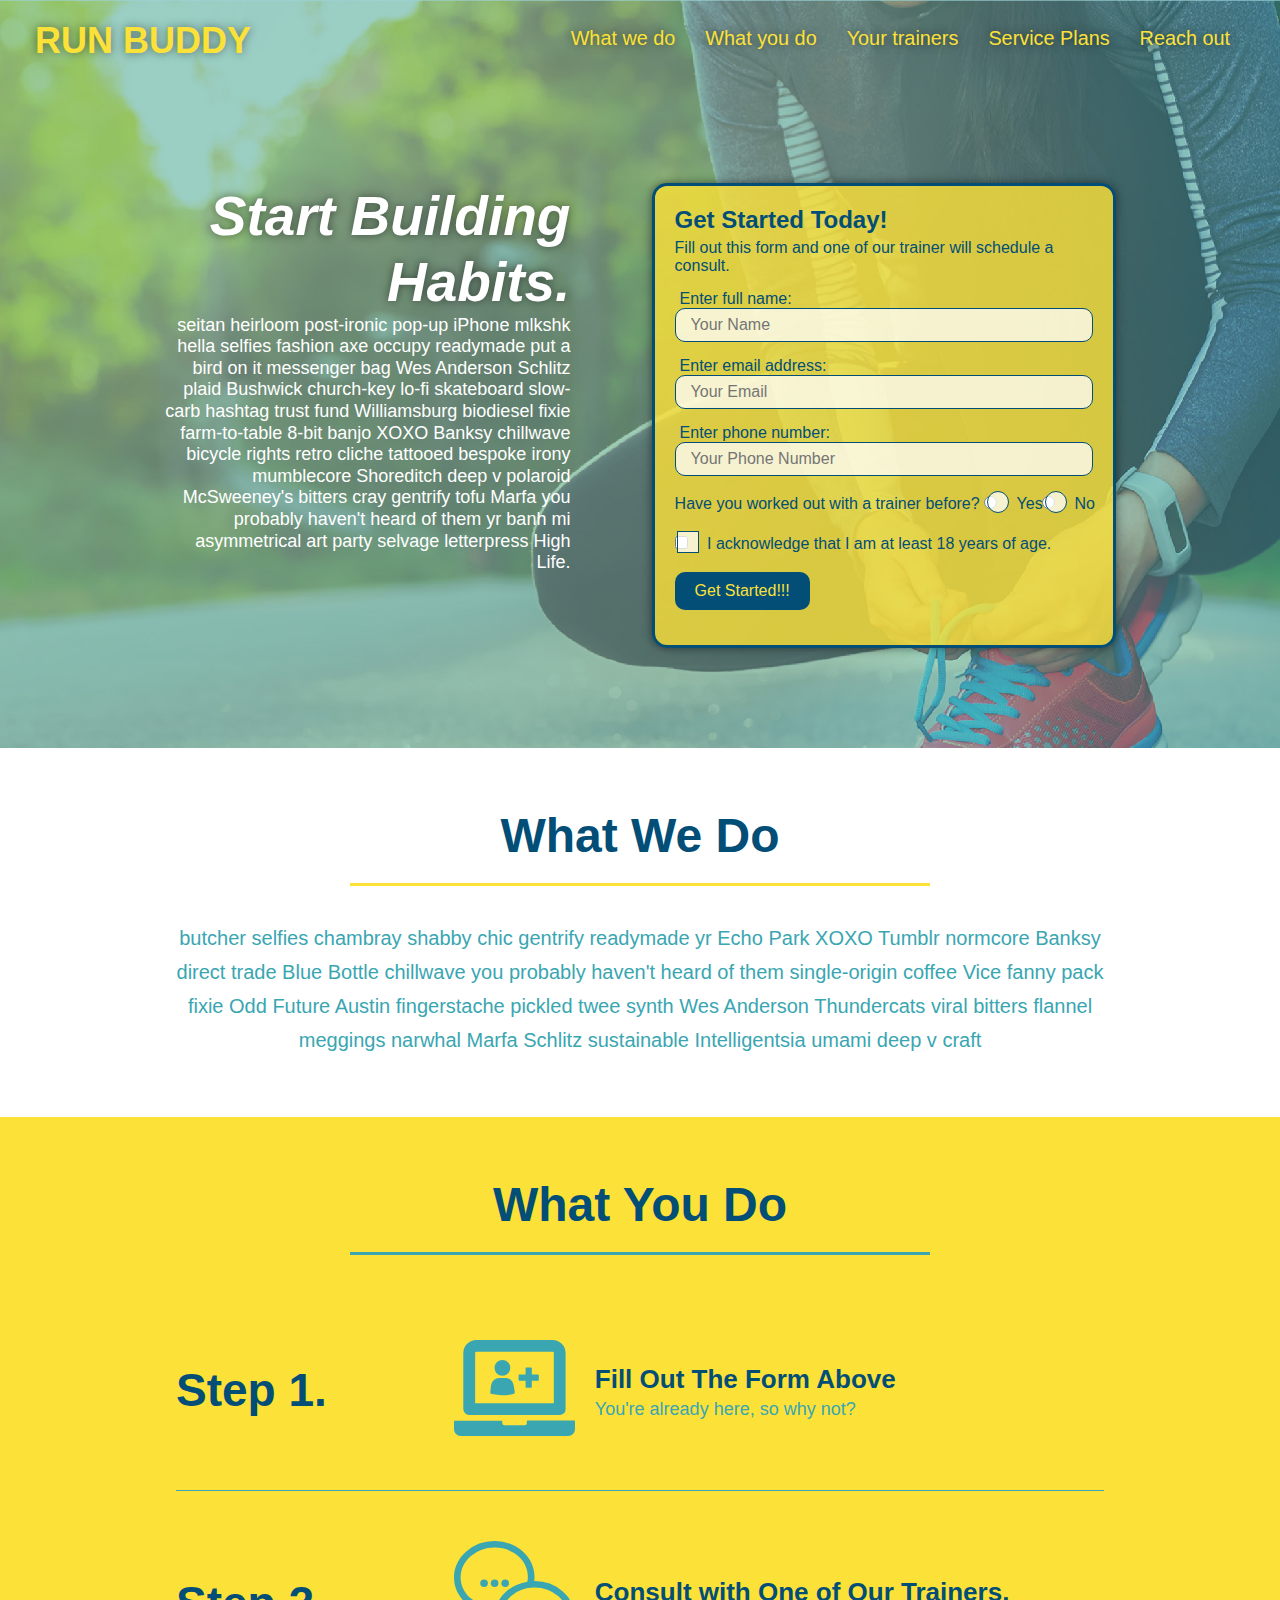
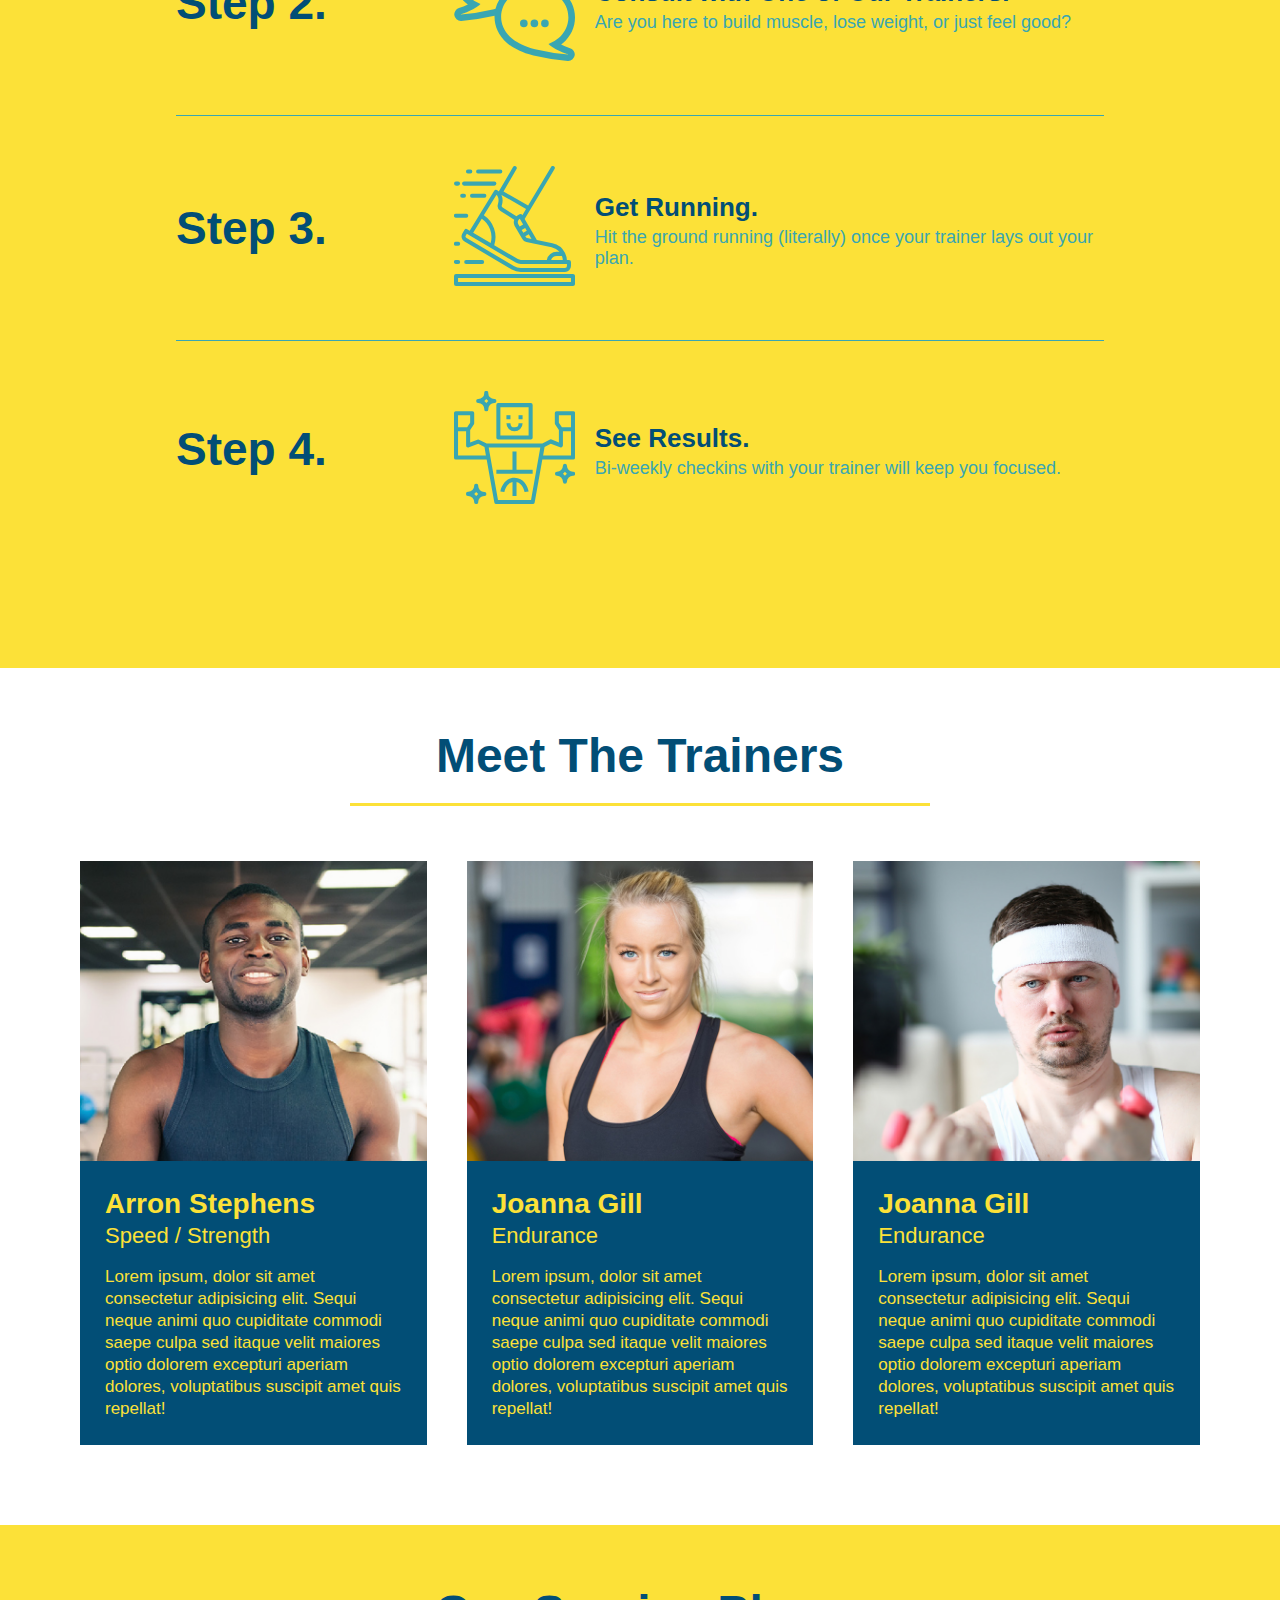
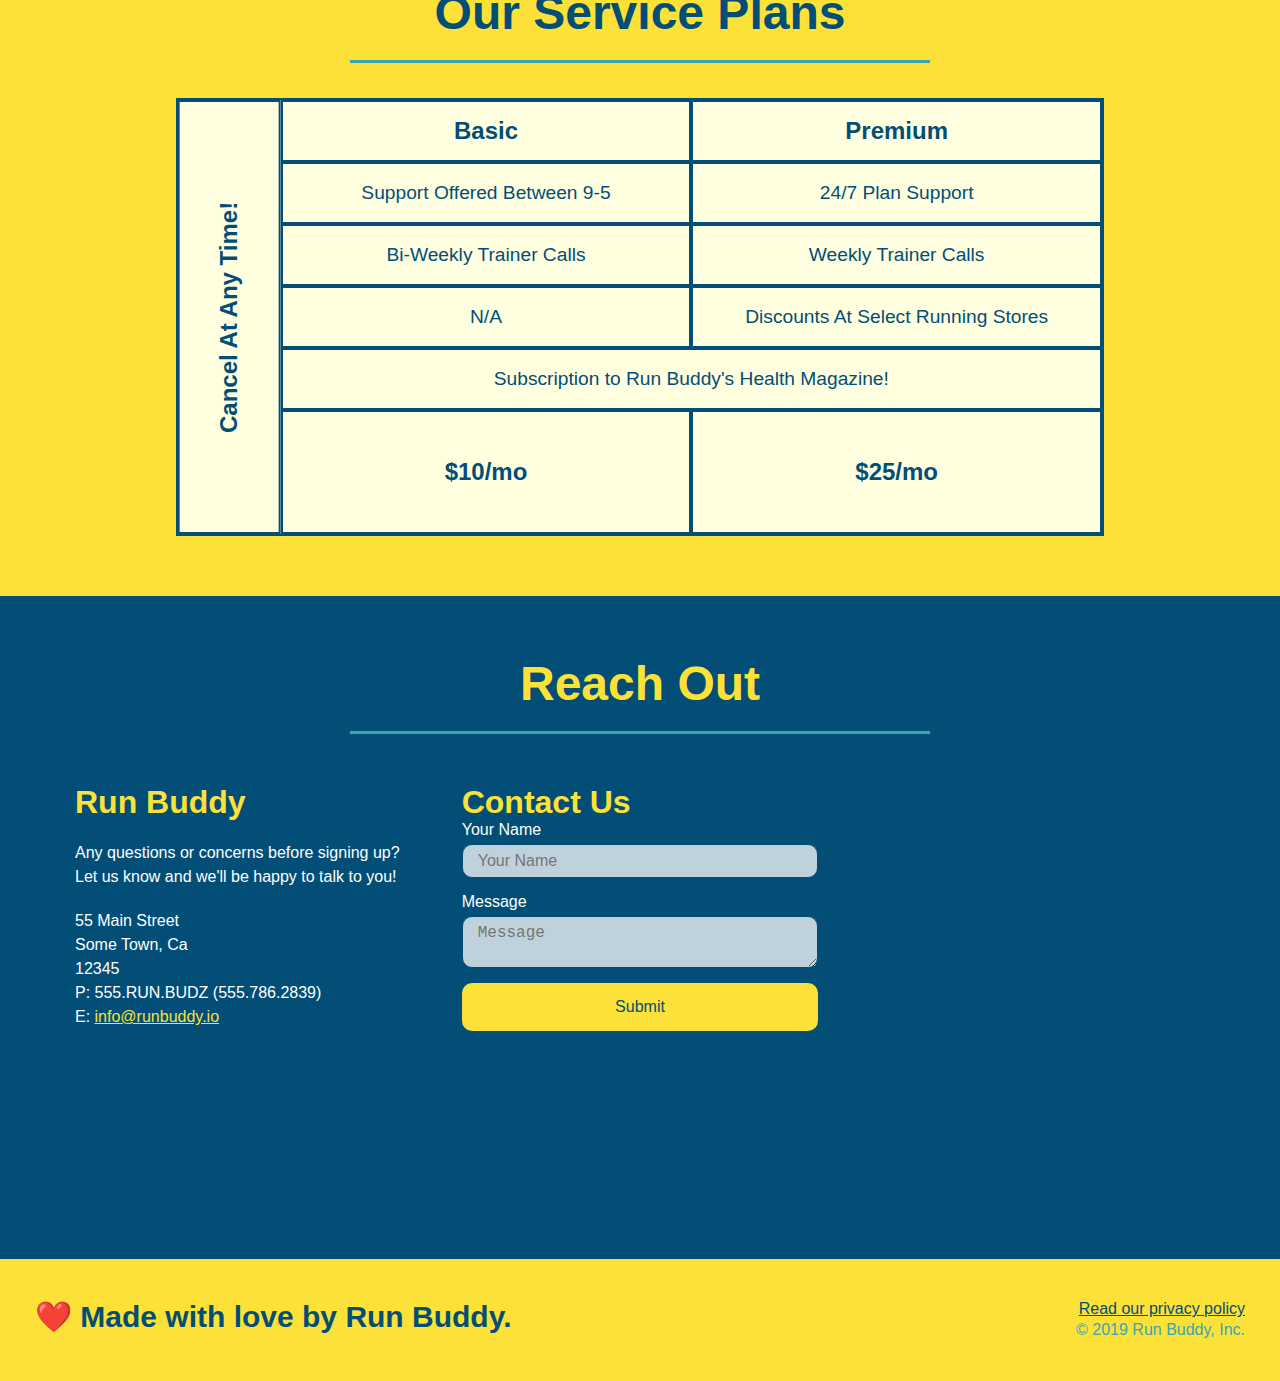
<file: index.html>
<!DOCTYPE html>
<html lang="en">
    <head>
        <meta charset="UTF-8"/>
        <meta name="viewport" content="width=device-width, initial-scale=1.0" />
        <link rel="stylesheet" href="./assets/css/style.css" />
        <title>Run Buddy</title>
    </head>
    <body>
        <!-- navigation -->
        <header>
            <h1>
            <a href="/">RUN BUDDY</a>    
            </h1>
            <nav>
                <!--Unordered list elements-->
                <ul>
                    <!--List item elements-->
                    <li>
                        <a href="#what-we-do">What we do</a>   
                    </li>
                    <li>
                        <a href="#what-you-do">What you do</a>   
                    </li>
                    <li>
                        <a href="#your-trainers">Your trainers</a>   
                    </li>
                    <li>
                        <a href="#service-plans">Service Plans</a>
                    </li>
                    <li>
                        <a href="#Reach-out">Reach out</a>   
                    </li>                    
                </ul>
            </nav>
        </header>
        
        <!-- hero/jumbotron -->
        <section class="hero">
            <div class="hero-cta">
                <h2>Start Building Habits.</h2>
                <p>
                  seitan heirloom post-ironic pop-up iPhone mlkshk hella selfies fashion axe occupy readymade put a bird on it messenger bag Wes Anderson Schlitz plaid Bushwick church-key lo-fi skateboard slow-carb hashtag trust fund Williamsburg biodiesel fixie farm-to-table 8-bit banjo XOXO Banksy chillwave bicycle rights retro cliche tattooed bespoke irony mumblecore Shoreditch deep v polaroid McSweeney's bitters cray gentrify tofu Marfa you probably haven't heard of them yr banh mi asymmetrical art party selvage letterpress High Life.
                </p>
            </div>
            <div class="hero-form">
               <h3>Get Started Today!</h3> 
               <p>Fill out this form and one of our trainer will schedule a consult.</p>
               <!--Add form contents-->
               <form>
                   <p>
                    <label for="name">Enter full name:</label>
                    <input type="text" placeholder="Your Name" name ="name" id="name" class="form-input"/>
                    <label for= "email">Enter email address:</label>
                    <input type="email" placeholder="Your Email" name ="email" id="email" class="form-input"/>
                    <label for="phoneno">Enter phone number:</label>
                    <input type="tel" placeholder="Your Phone Number" name="phone" id="phoneno" class="form-input"/>
                    </p>
                        <p>
                        Have you worked out with a trainer before?
                        <span class="radio-wrapper">
                          <input type="radio" name="trainer-confirm" id="trainer-yes" />
                          <label for="trainer-yes">Yes</label>
                        </span>
                        <span class="radio-wrapper">
                          <input type="radio" name="trainer-confirm" id="trainer-no" />
                          <label for="trainer-no">No</label>
                        </span>
                      </p>
                      <p>
                        <span class="checkbox-wrapper">
                          <input type="checkbox" name="age-confirm" id="checkbox" />
                          <label for="checkbox">I acknowledge that I am at least 18 years of age.</label>
                        </span>
                      </p>
                    <p>
                        <button type="submit">Get Started!!!</button>
                    </p>
               </form>
            </div>
        </section>

        
        <!-- "what we do" section -->
        <section id="what-we-do" class="intro">
            <div class ="flex-row">
            <h2 class= "section-title primary-border">What We Do</h2>
            </div>
            <div class ="flex-row">
              <p>
                butcher selfies chambray shabby chic gentrify readymade yr Echo Park XOXO Tumblr normcore Banksy direct trade Blue Bottle chillwave you probably haven't heard of them single-origin coffee Vice fanny pack fixie Odd Future Austin fingerstache pickled twee synth Wes Anderson Thundercats viral bitters flannel meggings narwhal Marfa Schlitz sustainable Intelligentsia umami deep v craft
              </p>
            </div>
        </section>
        
        <!-- "what you do" section -->
        <section id="what-you-do" class="steps">
            <div class="flex-row">
            <h2 class= "section-title secondary-border">What You Do</h2>
            </div>
            <div class="step">
                <h3>Step 1.</h3>
                <div class="step-info">
                  <div class="step-img">
                    <img src="./assets/images/step-1.svg" alt="" />
                  </div>
                  <div class="step-text">
                    <h4>Fill Out The Form Above</h4>
                    <p>You're already here, so why not?</p>
                  </div>
                </div>
              </div>

              <div class="step">
                <h3>Step 2.</h3>
                <div class="step-info">
                  <div class="step-img">
                    <img src="./assets/images/step-2.svg" alt="" />
                  </div>
                  <div class="step-text">
                    <h4>Consult with One of Our Trainers.</h4>
                    <p>Are you here to build muscle, lose weight, or just feel good?</p>
                  </div>
                </div>
              </div>
            
              <div class="step">
                <h3>Step 3.</h3>
                <div class="step-info">
                  <div class="step-img">
                    <img src="./assets/images/step-3.svg" alt="" />
                  </div>
                  <div class="step-text">
                    <h4>Get Running.</h4>
                    <p>Hit the ground running (literally) once your trainer lays out your plan.</p>
                  </div>
                </div>
              </div>
          
              <div class="step">
                <h3>Step 4.</h3>
                <div class="step-info">
                  <div class="step-img">
                    <img src="./assets/images/step-4.svg" alt="" />
                  </div>
                  <div class="step-text">
                    <h4>See Results.</h4>
                    <p>Bi-weekly checkins with your trainer will keep you focused.</p>
                  </div>
                </div>
              </div>
        </section>
        
        <!-- "meet the trainers" section -->
        <section id ="your-trainers">
            <div class="flex-row">
                 <h2 class="section-title primary-border">Meet The Trainers</h2>
            </div>
            <div  class="trainers">
                <article class="trainer">
                    <div class="trainer-img trainer-1">
                        <div>
                          <h3>Arron Stephens</h3>
                          <h4>Speed / Strength</h4>
                        </div>
                      </div>
                      <div class="trainer-bio">
                        <!-- re-add name and role here -->
                          <h3>Arron Stephens</h3>
                          <h4>Speed / Strength</h4>
                        <p>
                          Lorem ipsum, dolor sit amet consectetur adipisicing elit. Sequi neque animi quo cupiditate commodi saepe culpa sed itaque velit maiores optio dolorem excepturi aperiam dolores, voluptatibus suscipit amet quis repellat!
                        </p>
                      </div>
              </article>


              <!-- second trainer bio -->
                <article class="trainer">
                    <div class="trainer-img trainer-2">
                        <div>
                        <h3>Joanna Gill</h3>
                        <h4>Endurance</h4>
                        </div>
                    </div>
                    <div class="trainer-bio">
                      <h3>Joanna Gill</h3>
                      <h4>Endurance</h4>
                    <p>
                    Lorem ipsum, dolor sit amet consectetur adipisicing elit. Sequi neque animi quo cupiditate commodi saepe culpa sed
                    itaque velit maiores optio dolorem excepturi aperiam dolores, voluptatibus suscipit amet quis repellat!
                    </p>                
                    </div>                
                </article>
                       

            <!-- third trainer bio -->
            <article class="trainer">
                <div class="trainer-img trainer-3">
                    <div>
                        <h3>Harry "the Headband" Smith</h3>
                        <h4>Strength</h4>
                    </div>
                </div>
                <div class="trainer-bio">
                  <h3>Joanna Gill</h3>
                  <h4>Endurance</h4>
                <p>
                    Lorem ipsum, dolor sit amet consectetur adipisicing elit. Sequi neque animi quo cupiditate commodi saepe culpa sed
                    itaque velit maiores optio dolorem excepturi aperiam dolores, voluptatibus suscipit amet quis repellat!
                </p>
                </div>
            </article>
        </div>
        </section>

        <!--service plans-->
        <section id="service-plans" class="services">
            <h2 class="section-title secondary-border">
                Our Service Plans
            </h2>
            <div class="service-grid-wrapper">
                <div class="service-grid-container">
                    <!-- Headers -->
                    <div class="service-grid-item grid-head basic">
                        Basic
                    </div>
                    <div class="service-grid-item grid-head premium">
                        Premium
                    </div>
                    <!-- Body -->
                    <div class="service-grid-item basic">
                        Support Offered Between 9-5
                    </div>
                    
                    <div class="service-grid-item premium">
                        24/7 Plan Support
                    </div>
                    
                    <div class="service-grid-item basic">
                        Bi-Weekly Trainer Calls
                    </div>
                    
                    <div class="service-grid-item premium">
                        Weekly Trainer Calls
                    </div>
                    
                    <div class="service-grid-item basic">
                        N/A
                    </div>
                    
                    <div class="service-grid-item premium">
                        Discounts At Select Running Stores
                    </div>
                    
                    <div class="service-grid-item both">
                        Subscription to Run Buddy's Health Magazine!
                    </div>
                    
                    <div class="service-grid-item grid-price basic">
                        $10/mo
                    </div>
                    
                    <div class="service-grid-item grid-price premium">
                        $25/mo
                    </div>
                    
                    <div class="service-grid-item cancel">
                        Cancel At Any Time!
                    </div>
                </div> <!-- div service-grid-container -->
            </div> <!-- div service-grid-wrapper -->

        </section>

        
        <!-- "reach out" section -->
        <section id="Reach-out" class="contact">
            <div class="flex-row">
            <h2 class="section-title secondary-border">Reach Out</h2>
            </div>
            <div class="contact-info">  
                <div>
                    <h3>Run Buddy</h3>
                    <p>
                    Any questions or concerns before signing up?
                    <br />
                    Let us know and we'll be happy to talk to you!
                    </p>
                    <address>
                    55 Main Street <br/>
                    Some Town, Ca <br/>
                    12345<br />
                    P: 555.RUN.BUDZ (555.786.2839)<br/>
                    E: <a href="mailto:info@runbuddy.io">info@runbuddy.io</a>
                    </address>
                </div>

                <div class="contact-form">
                    <h3>Contact Us</h3>
                    <form>
                       <label for="contact-name">Your Name</label>
                       <input type="text" id="contact-name" placeholder="Your Name" />
                  
                       <label for="contact-message">Message</label>
                       <textarea id="contact-message" placeholder="Message"></textarea>
                  
                       <button type="submit">Submit</button>
                    </form>
                </div>
                
                <iframe src="https://www.google.com/maps/embed?pb=!1m18!1m12!1m3!1d2887.142712694596!2d-79.3928697851198!3d43.645199060967144!2m3!1f0!2f0!3f0!3m2!1i1024!2i768!4f13.1!3m3!1m2!1s0x882b34d74c75251b%3A0x846b973a33b06b50!2s250%20Wellington%20St%20W%2C%20Toronto%2C%20ON%20M5V%203P6!5e0!3m2!1sen!2sca!4v1606857576669!5m2!1sen!2sca" frameborder="0" style="border:0;" allowfullscreen="" aria-hidden="false" tabindex="0"></iframe>
                
            </div>
        </section>
        
        <!-- footer -->
        <footer>
            <h2>❤️ Made with love by Run Buddy.</h2>
            <div>
                <a href="./privacy-policy.html">Read our privacy policy</a></br>
                &copy; 2019 Run Buddy, Inc.
            </div>
        </footer>
    </body>
  </html>
</file>
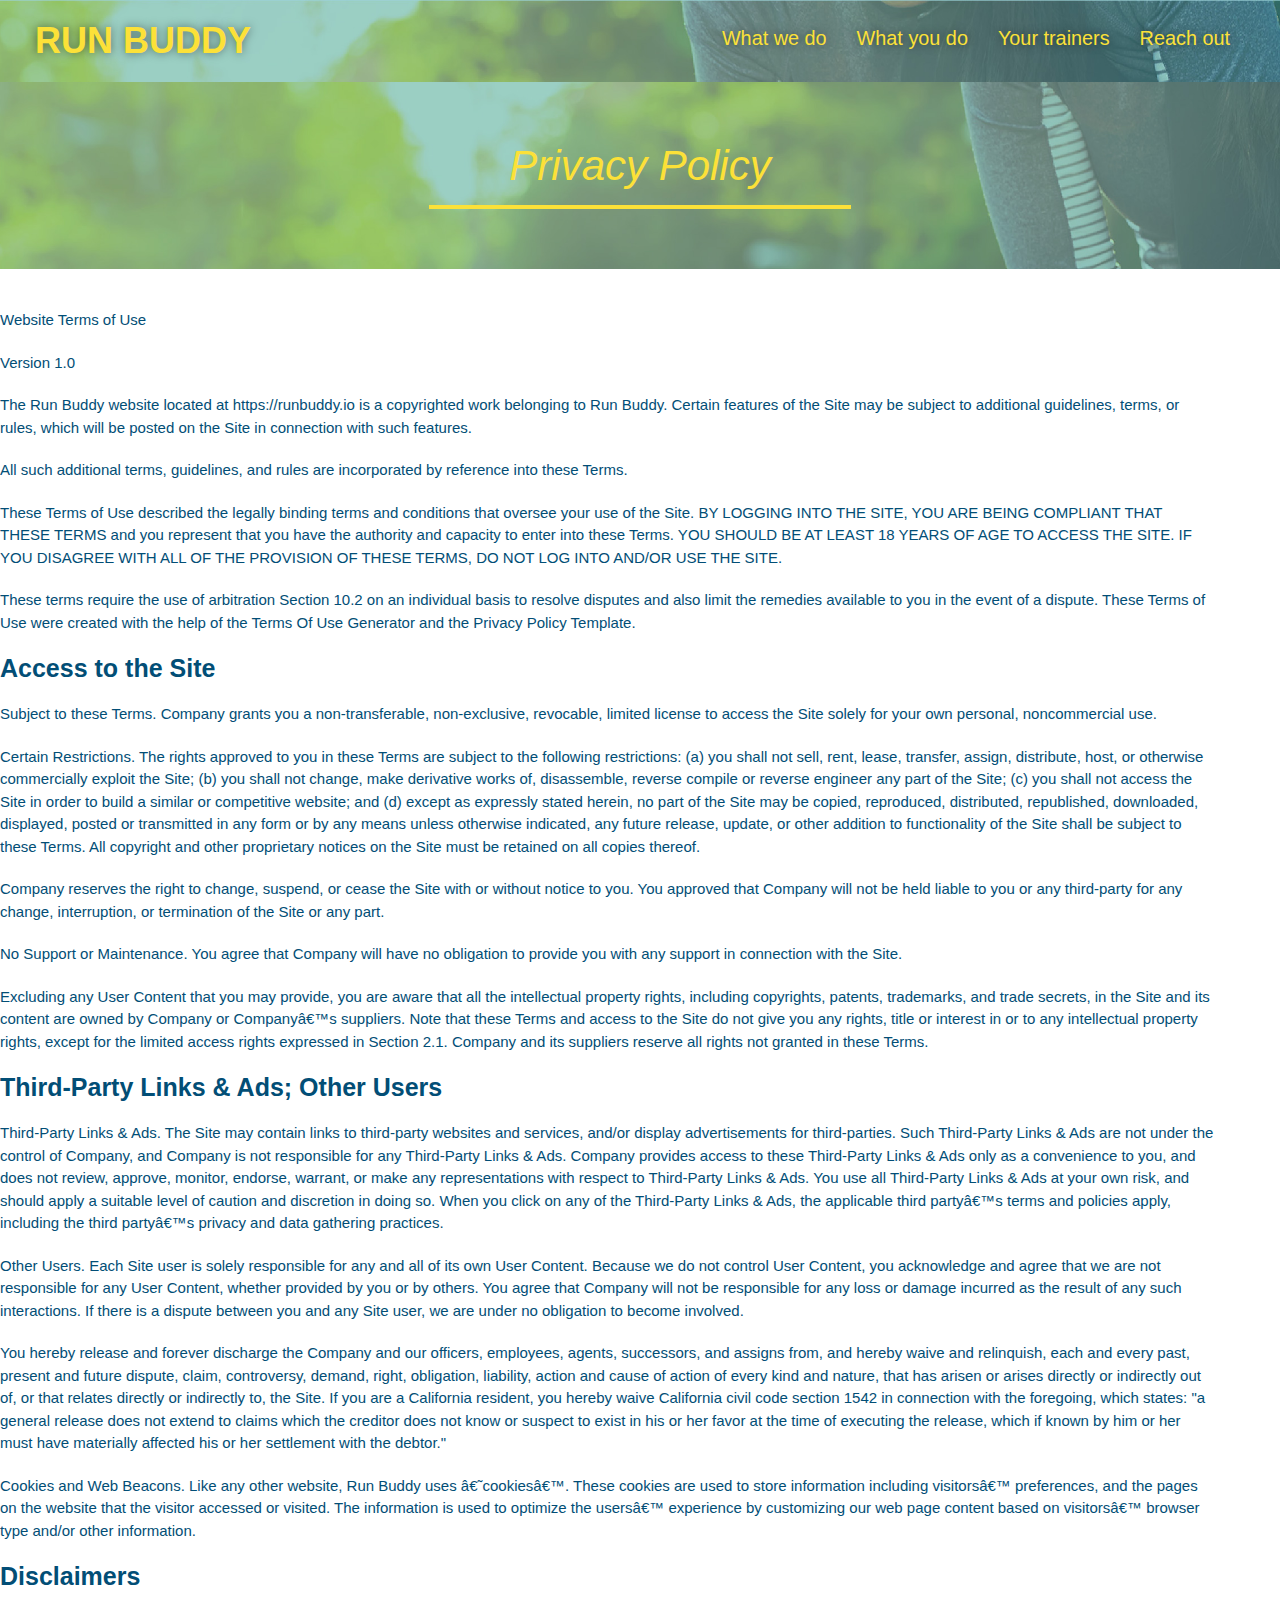
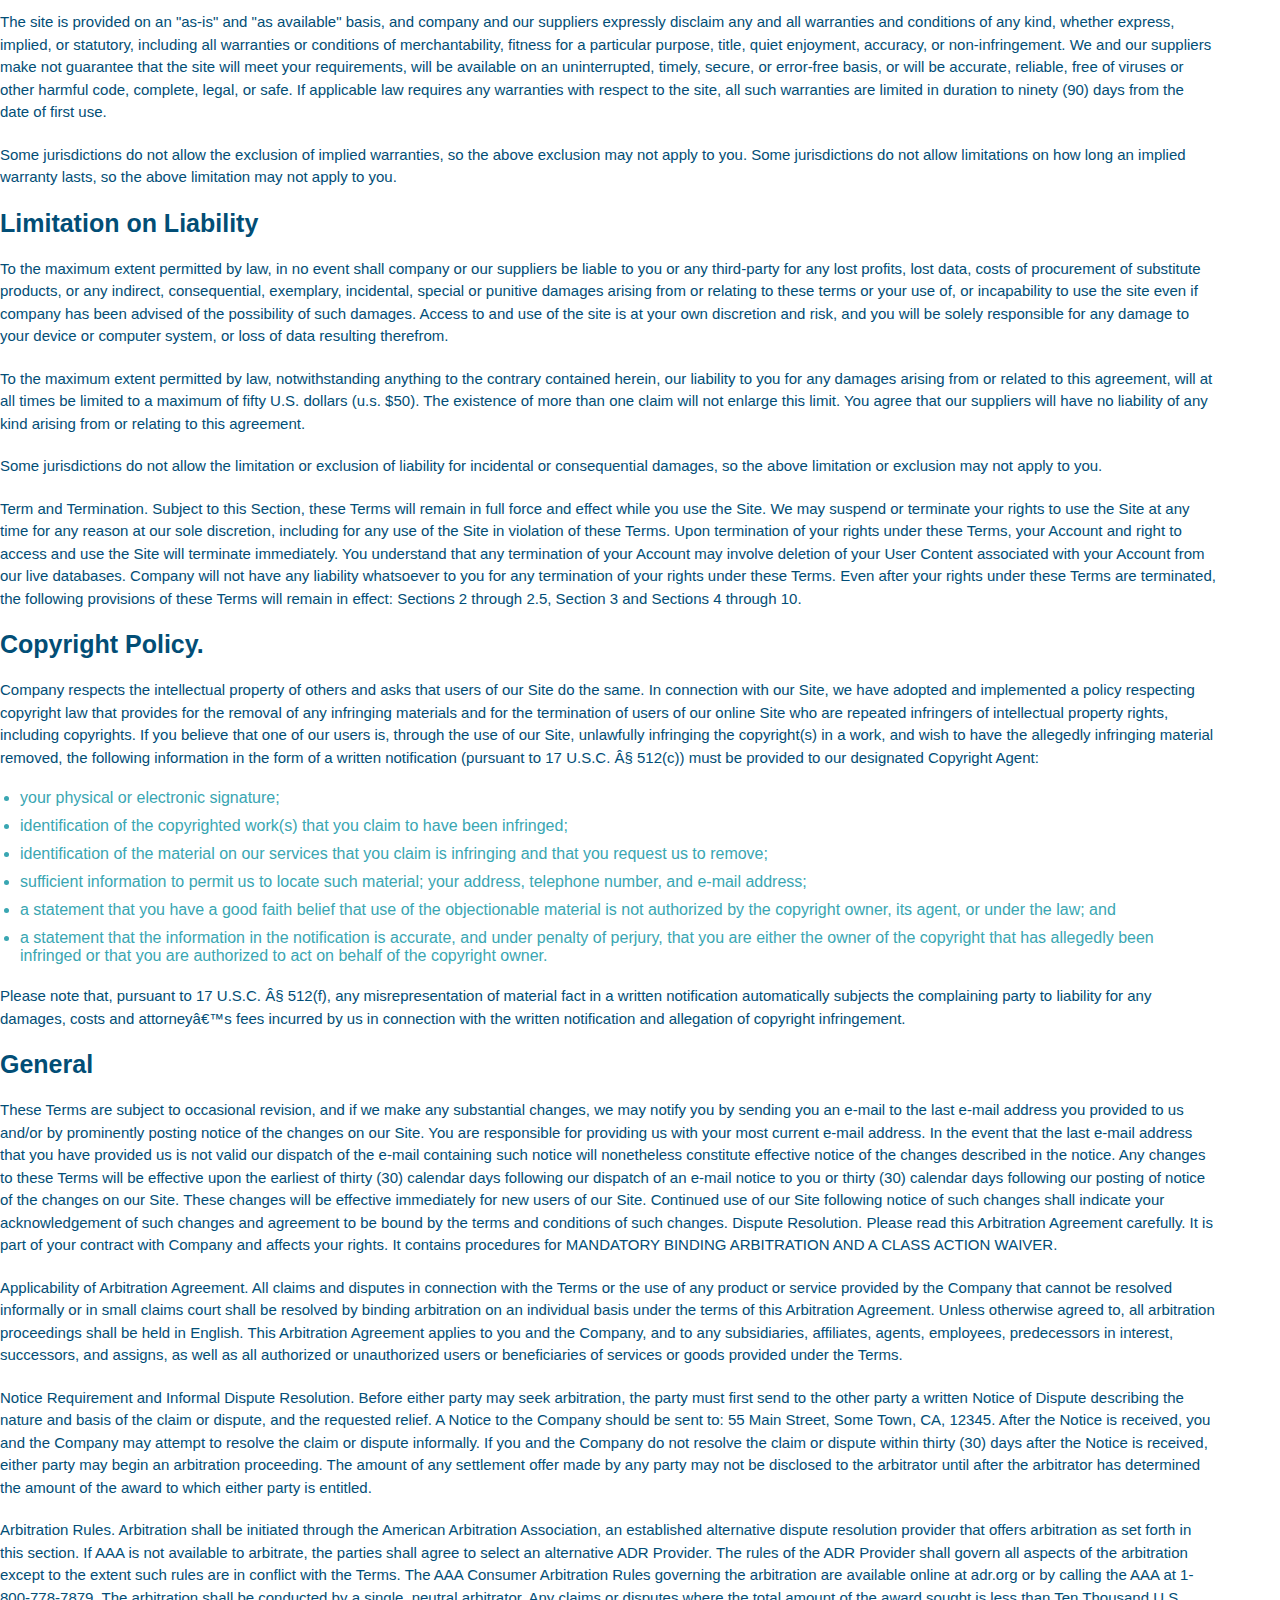
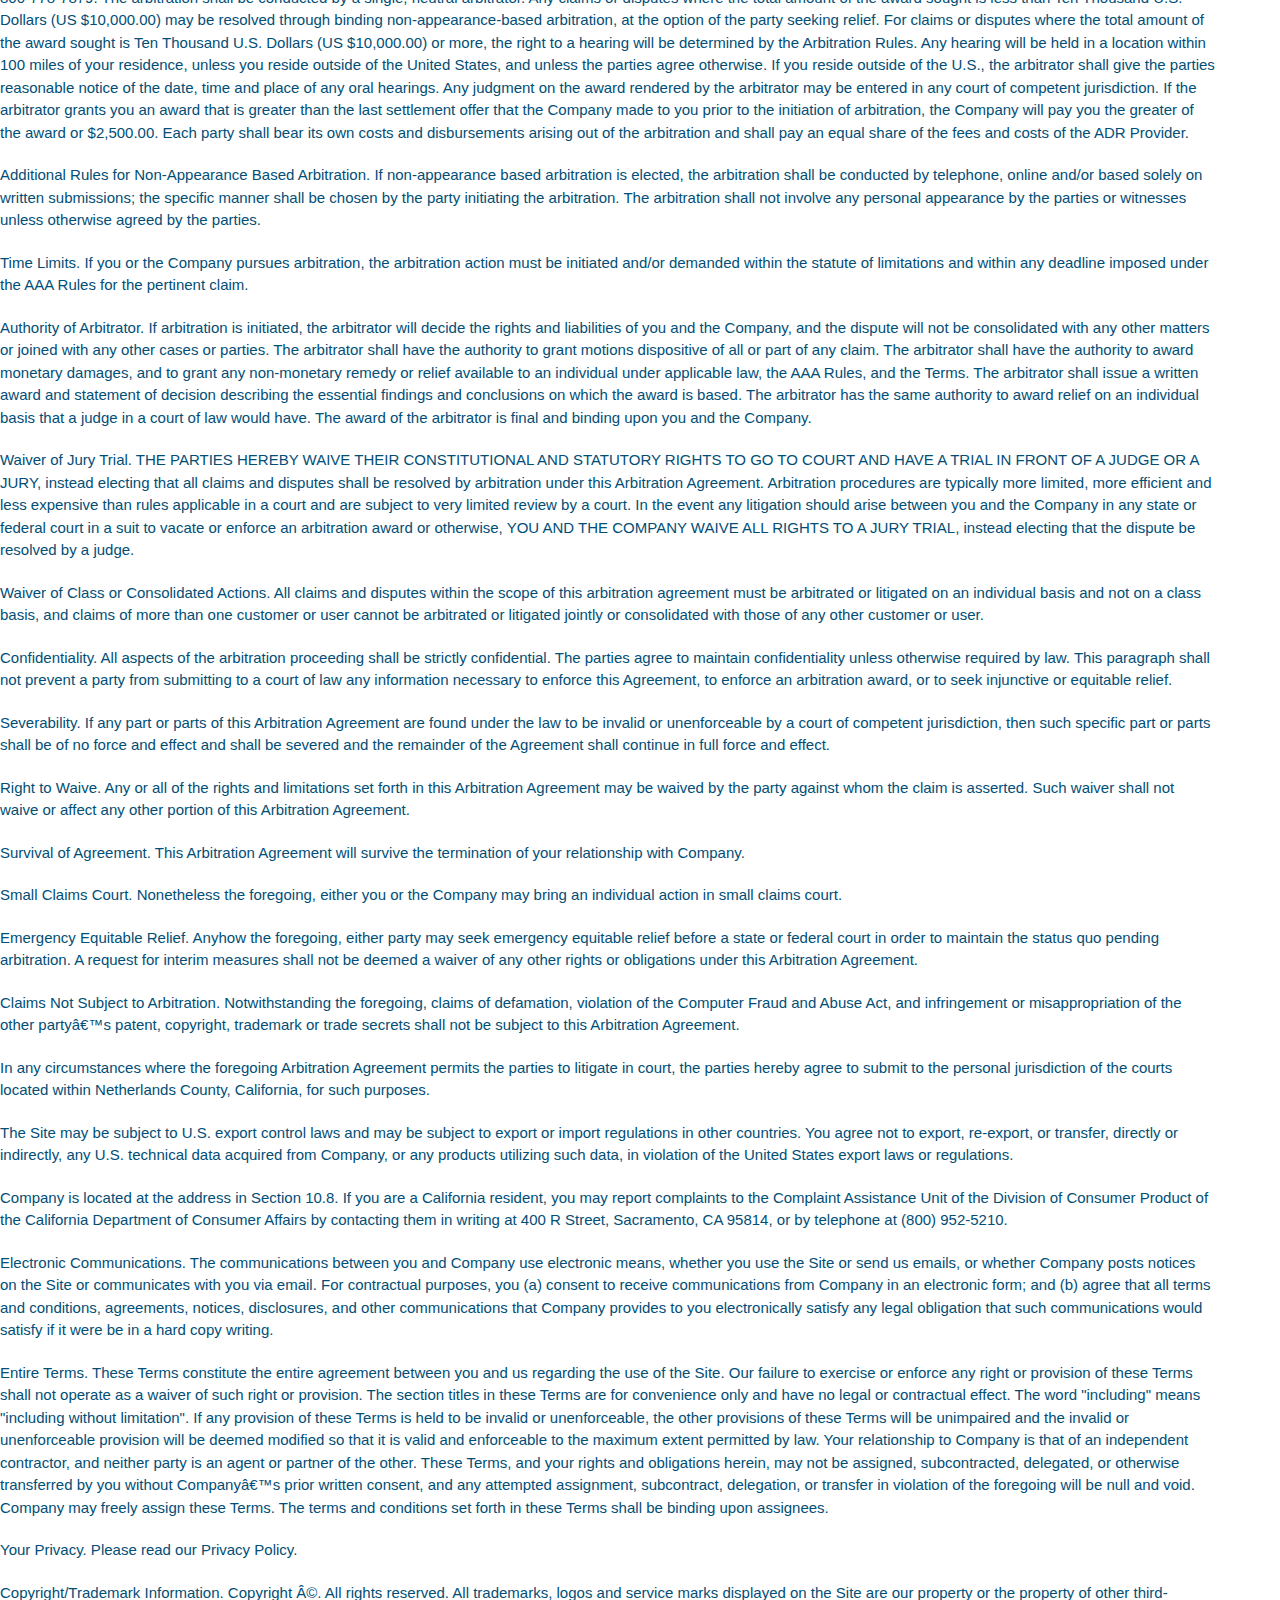
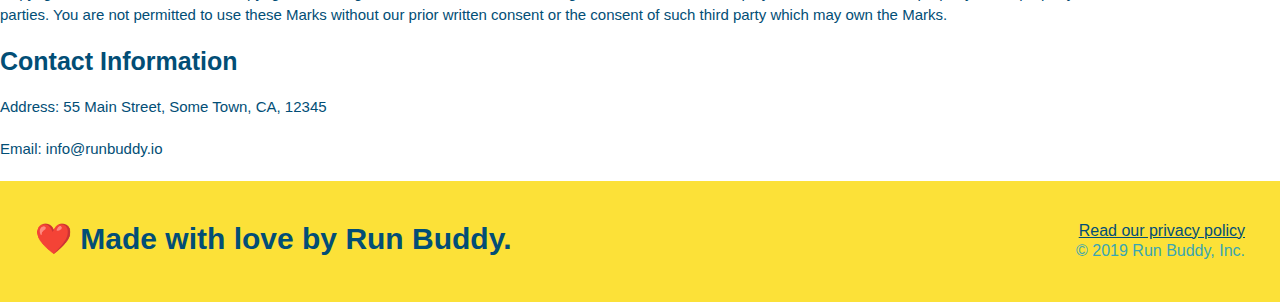
<file: privacy-policy.html>
<!DOCTYPE html>
<html lang="en">
  <head>
    <meta charset="UTF-8" />
    <meta name="viewport" content="width=device-width, initial-scale=1.0" />
    <title>Privacy Policy - Run Buddy</title>
    <link rel="stylesheet" href="./assets/css/style.css" />
    <link rel="stylesheet" href="./assets/css/secondary-style.css" />
  </head>
  <body>
       <!-- navigation -->
       <header>
        <h1>
        <a href="/">RUN BUDDY</a>    
        </h1>
        <nav>
            <!--Unordered list elements-->
            <ul>
                <!--List item elements-->
                <li>
                    <a href="./index.html#what-we-do">What we do</a>   
                </li>
                <li>
                    <a href="./index.html#what-you-do">What you do</a>   
                </li>
                <li>
                    <a href="./index.html#your-trainers">Your trainers</a>   
                </li>
                <li>
                    <a href="./index.html#Reach-out">Reach out</a>   
                </li>                    
            </ul>
        </nav>
    </header>
    <section class="hero">
        <h2 class="page-title">
            Privacy Policy
        </h2>
    </section>
    <article class="secondary-content">        
      <p>
        Website Terms of Use
      </p>

      <p>
        Version 1.0
      </p>

      <p>
        The Run Buddy website located at https://runbuddy.io is a copyrighted work belonging to Run Buddy. Certain
        features of the Site may be subject to additional guidelines, terms, or rules, which will be posted on the Site
        in connection with such features.
      </p>

      <p>
        All such additional terms, guidelines, and rules are incorporated by reference into these Terms.
      </p>

      <p>
        These Terms of Use described the legally binding terms and conditions that oversee your use of the Site. BY
        LOGGING INTO THE SITE, YOU ARE BEING COMPLIANT THAT THESE TERMS and you represent that you have the authority
        and capacity to enter into these Terms. YOU SHOULD BE AT LEAST 18 YEARS OF AGE TO ACCESS THE SITE. IF YOU
        DISAGREE WITH ALL OF THE PROVISION OF THESE TERMS, DO NOT LOG INTO AND/OR USE THE SITE.
      </p>

      <p>
        These terms require the use of arbitration Section 10.2 on an individual basis to resolve disputes and also
        limit the remedies available to you in the event of a dispute. These Terms of Use were created with the help of
        the Terms Of Use Generator and the Privacy Policy Template.
      </p>

      <h3>
        Access to the Site
      </h3>

      <p>
        Subject to these Terms. Company grants you a non-transferable, non-exclusive, revocable, limited license to
        access the Site solely for your own personal, noncommercial use.
      </p>

      <p>
        Certain Restrictions. The rights approved to you in these Terms are subject to the following restrictions: (a)
        you shall not sell, rent, lease, transfer, assign, distribute, host, or otherwise commercially exploit the Site;
        (b) you shall not change, make derivative works of, disassemble, reverse compile or reverse engineer any part of
        the Site; (c) you shall not access the Site in order to build a similar or competitive website; and (d) except
        as expressly stated herein, no part of the Site may be copied, reproduced, distributed, republished, downloaded,
        displayed, posted or transmitted in any form or by any means unless otherwise indicated, any future release,
        update, or other addition to functionality of the Site shall be subject to these Terms. All copyright and other
        proprietary notices on the Site must be retained on all copies thereof.
      </p>

      <p>
        Company reserves the right to change, suspend, or cease the Site with or without notice to you. You approved
        that Company will not be held liable to you or any third-party for any change, interruption, or termination of
        the Site or any part.
      </p>

      <p>
        No Support or Maintenance. You agree that Company will have no obligation to provide you with any support in
        connection with the Site.
      </p>

      <p>
        Excluding any User Content that you may provide, you are aware that all the intellectual property rights,
        including copyrights, patents, trademarks, and trade secrets, in the Site and its content are owned by Company
        or Companyâ€™s suppliers. Note that these Terms and access to the Site do not give you any rights, title or
        interest in or to any intellectual property rights, except for the limited access rights expressed in Section
        2.1. Company and its suppliers reserve all rights not granted in these Terms.
      </p>

      <h3>
        Third-Party Links & Ads; Other Users
      </h3>

      <p>
        Third-Party Links & Ads. The Site may contain links to third-party websites and services, and/or display
        advertisements for third-parties. Such Third-Party Links & Ads are not under the control of Company, and Company
        is not responsible for any Third-Party Links & Ads. Company provides access to these Third-Party Links & Ads
        only as a convenience to you, and does not review, approve, monitor, endorse, warrant, or make any
        representations with respect to Third-Party Links & Ads. You use all Third-Party Links & Ads at your own risk,
        and should apply a suitable level of caution and discretion in doing so. When you click on any of the
        Third-Party Links & Ads, the applicable third partyâ€™s terms and policies apply, including the third partyâ€™s
        privacy and data gathering practices.
      </p>

      <p>
        Other Users. Each Site user is solely responsible for any and all of its own User Content. Because we do not
        control User Content, you acknowledge and agree that we are not responsible for any User Content, whether
        provided by you or by others. You agree that Company will not be responsible for any loss or damage incurred as
        the result of any such interactions. If there is a dispute between you and any Site user, we are under no
        obligation to become involved.
      </p>

      <p>
        You hereby release and forever discharge the Company and our officers, employees, agents, successors, and
        assigns from, and hereby waive and relinquish, each and every past, present and future dispute, claim,
        controversy, demand, right, obligation, liability, action and cause of action of every kind and nature, that has
        arisen or arises directly or indirectly out of, or that relates directly or indirectly to, the Site. If you are
        a California resident, you hereby waive California civil code section 1542 in connection with the foregoing,
        which states: "a general release does not extend to claims which the creditor does not know or suspect to exist
        in his or her favor at the time of executing the release, which if known by him or her must have materially
        affected his or her settlement with the debtor."
      </p>

      <p>
        Cookies and Web Beacons. Like any other website, Run Buddy uses â€˜cookiesâ€™. These cookies are used to store
        information including visitorsâ€™ preferences, and the pages on the website that the visitor accessed or visited.
        The information is used to optimize the usersâ€™ experience by customizing our web page content based on visitorsâ€™
        browser type and/or other information.
      </p>

      <h3>
        Disclaimers
      </h3>

      <p>
        The site is provided on an "as-is" and "as available" basis, and company and our suppliers expressly disclaim
        any and all warranties and conditions of any kind, whether express, implied, or statutory, including all
        warranties or conditions of merchantability, fitness for a particular purpose, title, quiet enjoyment, accuracy,
        or non-infringement. We and our suppliers make not guarantee that the site will meet your requirements, will be
        available on an uninterrupted, timely, secure, or error-free basis, or will be accurate, reliable, free of
        viruses or other harmful code, complete, legal, or safe. If applicable law requires any warranties with respect
        to the site, all such warranties are limited in duration to ninety (90) days from the date of first use.
      </p>

      <p>
        Some jurisdictions do not allow the exclusion of implied warranties, so the above exclusion may not apply to
        you. Some jurisdictions do not allow limitations on how long an implied warranty lasts, so the above limitation
        may not apply to you.
      </p>

      <h3>
        Limitation on Liability
      </h3>

      <p>
        To the maximum extent permitted by law, in no event shall company or our suppliers be liable to you or any
        third-party for any lost profits, lost data, costs of procurement of substitute products, or any indirect,
        consequential, exemplary, incidental, special or punitive damages arising from or relating to these terms or
        your use of, or incapability to use the site even if company has been advised of the possibility of such
        damages. Access to and use of the site is at your own discretion and risk, and you will be solely responsible
        for any damage to your device or computer system, or loss of data resulting therefrom.
      </p>

      <p>
        To the maximum extent permitted by law, notwithstanding anything to the contrary contained herein, our liability
        to you for any damages arising from or related to this agreement, will at all times be limited to a maximum of
        fifty U.S. dollars (u.s. $50). The existence of more than one claim will not enlarge this limit. You agree that
        our suppliers will have no liability of any kind arising from or relating to this agreement.
      </p>

      <p>
        Some jurisdictions do not allow the limitation or exclusion of liability for incidental or consequential
        damages, so the above limitation or exclusion may not apply to you.
      </p>

      <p>
        Term and Termination. Subject to this Section, these Terms will remain in full force and effect while you use
        the Site. We may suspend or terminate your rights to use the Site at any time for any reason at our sole
        discretion, including for any use of the Site in violation of these Terms. Upon termination of your rights under
        these Terms, your Account and right to access and use the Site will terminate immediately. You understand that
        any termination of your Account may involve deletion of your User Content associated with your Account from our
        live databases. Company will not have any liability whatsoever to you for any termination of your rights under
        these Terms. Even after your rights under these Terms are terminated, the following provisions of these Terms
        will remain in effect: Sections 2 through 2.5, Section 3 and Sections 4 through 10.
      </p>

      <h3>
        Copyright Policy.
      </h3>

      <p>
        Company respects the intellectual property of others and asks that users of our Site do the same. In connection
        with our Site, we have adopted and implemented a policy respecting copyright law that provides for the removal
        of any infringing materials and for the termination of users of our online Site who are repeated infringers of
        intellectual property rights, including copyrights. If you believe that one of our users is, through the use of
        our Site, unlawfully infringing the copyright(s) in a work, and wish to have the allegedly infringing material
        removed, the following information in the form of a written notification (pursuant to 17 U.S.C. Â§ 512(c)) must
        be provided to our designated Copyright Agent:
      </p>

      <ul>
        <li>
          your physical or electronic signature;
        </li>
        <li>
          identification of the copyrighted work(s) that you claim to have been infringed;
        </li>
        <li>
          identification of the material on our services that you claim is infringing and that you request us to remove;
        </li>
        <li>
          sufficient information to permit us to locate such material; your address, telephone number, and e-mail
          address;
        </li>
        <li>
          a statement that you have a good faith belief that use of the objectionable material is not authorized by the
          copyright owner, its agent, or under the law; and
        </li>
        <li>
          a statement that the information in the notification is accurate, and under penalty of perjury, that you are
          either the owner of the copyright that has allegedly been infringed or that you are authorized to act on
          behalf of the copyright owner.
        </li>
      </ul>

      <p>
        Please note that, pursuant to 17 U.S.C. Â§ 512(f), any misrepresentation of material fact in a written
        notification automatically subjects the complaining party to liability for any damages, costs and attorneyâ€™s
        fees incurred by us in connection with the written notification and allegation of copyright infringement.
      </p>

      <h3>
        General
      </h3>

      <p>
        These Terms are subject to occasional revision, and if we make any substantial changes, we may notify you by
        sending you an e-mail to the last e-mail address you provided to us and/or by prominently posting notice of the
        changes on our Site. You are responsible for providing us with your most current e-mail address. In the event
        that the last e-mail address that you have provided us is not valid our dispatch of the e-mail containing such
        notice will nonetheless constitute effective notice of the changes described in the notice. Any changes to these
        Terms will be effective upon the earliest of thirty (30) calendar days following our dispatch of an e-mail
        notice to you or thirty (30) calendar days following our posting of notice of the changes on our Site. These
        changes will be effective immediately for new users of our Site. Continued use of our Site following notice of
        such changes shall indicate your acknowledgement of such changes and agreement to be bound by the terms and
        conditions of such changes. Dispute Resolution. Please read this Arbitration Agreement carefully. It is part of
        your contract with Company and affects your rights. It contains procedures for MANDATORY BINDING ARBITRATION AND
        A CLASS ACTION WAIVER.
      </p>

      <p>
        Applicability of Arbitration Agreement. All claims and disputes in connection with the Terms or the use of any
        product or service provided by the Company that cannot be resolved informally or in small claims court shall be
        resolved by binding arbitration on an individual basis under the terms of this Arbitration Agreement. Unless
        otherwise agreed to, all arbitration proceedings shall be held in English. This Arbitration Agreement applies to
        you and the Company, and to any subsidiaries, affiliates, agents, employees, predecessors in interest,
        successors, and assigns, as well as all authorized or unauthorized users or beneficiaries of services or goods
        provided under the Terms.
      </p>

      <p>
        Notice Requirement and Informal Dispute Resolution. Before either party may seek arbitration, the party must
        first send to the other party a written Notice of Dispute describing the nature and basis of the claim or
        dispute, and the requested relief. A Notice to the Company should be sent to: 55 Main Street, Some Town, CA,
        12345. After the Notice is received, you and the Company may attempt to resolve the claim or dispute informally.
        If you and the Company do not resolve the claim or dispute within thirty (30) days after the Notice is received,
        either party may begin an arbitration proceeding. The amount of any settlement offer made by any party may not
        be disclosed to the arbitrator until after the arbitrator has determined the amount of the award to which either
        party is entitled.
      </p>

      <p>
        Arbitration Rules. Arbitration shall be initiated through the American Arbitration Association, an established
        alternative dispute resolution provider that offers arbitration as set forth in this section. If AAA is not
        available to arbitrate, the parties shall agree to select an alternative ADR Provider. The rules of the ADR
        Provider shall govern all aspects of the arbitration except to the extent such rules are in conflict with the
        Terms. The AAA Consumer Arbitration Rules governing the arbitration are available online at adr.org or by
        calling the AAA at 1-800-778-7879. The arbitration shall be conducted by a single, neutral arbitrator. Any
        claims or disputes where the total amount of the award sought is less than Ten Thousand U.S. Dollars (US
        $10,000.00) may be resolved through binding non-appearance-based arbitration, at the option of the party seeking
        relief. For claims or disputes where the total amount of the award sought is Ten Thousand U.S. Dollars (US
        $10,000.00) or more, the right to a hearing will be determined by the Arbitration Rules. Any hearing will be
        held in a location within 100 miles of your residence, unless you reside outside of the United States, and
        unless the parties agree otherwise. If you reside outside of the U.S., the arbitrator shall give the parties
        reasonable notice of the date, time and place of any oral hearings. Any judgment on the award rendered by the
        arbitrator may be entered in any court of competent jurisdiction. If the arbitrator grants you an award that is
        greater than the last settlement offer that the Company made to you prior to the initiation of arbitration, the
        Company will pay you the greater of the award or $2,500.00. Each party shall bear its own costs and
        disbursements arising out of the arbitration and shall pay an equal share of the fees and costs of the ADR
        Provider.
      </p>

      <p>
        Additional Rules for Non-Appearance Based Arbitration. If non-appearance based arbitration is elected, the
        arbitration shall be conducted by telephone, online and/or based solely on written submissions; the specific
        manner shall be chosen by the party initiating the arbitration. The arbitration shall not involve any personal
        appearance by the parties or witnesses unless otherwise agreed by the parties.
      </p>

      <p>
        Time Limits. If you or the Company pursues arbitration, the arbitration action must be initiated and/or demanded
        within the statute of limitations and within any deadline imposed under the AAA Rules for the pertinent claim.
      </p>

      <p>
        Authority of Arbitrator. If arbitration is initiated, the arbitrator will decide the rights and liabilities of
        you and the Company, and the dispute will not be consolidated with any other matters or joined with any other
        cases or parties. The arbitrator shall have the authority to grant motions dispositive of all or part of any
        claim. The arbitrator shall have the authority to award monetary damages, and to grant any non-monetary remedy
        or relief available to an individual under applicable law, the AAA Rules, and the Terms. The arbitrator shall
        issue a written award and statement of decision describing the essential findings and conclusions on which the
        award is based. The arbitrator has the same authority to award relief on an individual basis that a judge in a
        court of law would have. The award of the arbitrator is final and binding upon you and the Company.
      </p>

      <p>
        Waiver of Jury Trial. THE PARTIES HEREBY WAIVE THEIR CONSTITUTIONAL AND STATUTORY RIGHTS TO GO TO COURT AND HAVE
        A TRIAL IN FRONT OF A JUDGE OR A JURY, instead electing that all claims and disputes shall be resolved by
        arbitration under this Arbitration Agreement. Arbitration procedures are typically more limited, more efficient
        and less expensive than rules applicable in a court and are subject to very limited review by a court. In the
        event any litigation should arise between you and the Company in any state or federal court in a suit to vacate
        or enforce an arbitration award or otherwise, YOU AND THE COMPANY WAIVE ALL RIGHTS TO A JURY TRIAL, instead
        electing that the dispute be resolved by a judge.
      </p>

      <p>
        Waiver of Class or Consolidated Actions. All claims and disputes within the scope of this arbitration agreement
        must be arbitrated or litigated on an individual basis and not on a class basis, and claims of more than one
        customer or user cannot be arbitrated or litigated jointly or consolidated with those of any other customer or
        user.
      </p>

      <p>
        Confidentiality. All aspects of the arbitration proceeding shall be strictly confidential. The parties agree to
        maintain confidentiality unless otherwise required by law. This paragraph shall not prevent a party from
        submitting to a court of law any information necessary to enforce this Agreement, to enforce an arbitration
        award, or to seek injunctive or equitable relief.
      </p>

      <p>
        Severability. If any part or parts of this Arbitration Agreement are found under the law to be invalid or
        unenforceable by a court of competent jurisdiction, then such specific part or parts shall be of no force and
        effect and shall be severed and the remainder of the Agreement shall continue in full force and effect.
      </p>

      <p>
        Right to Waive. Any or all of the rights and limitations set forth in this Arbitration Agreement may be waived
        by the party against whom the claim is asserted. Such waiver shall not waive or affect any other portion of this
        Arbitration Agreement.
      </p>

      <p>
        Survival of Agreement. This Arbitration Agreement will survive the termination of your relationship with
        Company.
      </p>

      <p>
        Small Claims Court. Nonetheless the foregoing, either you or the Company may bring an individual action in small
        claims court.
      </p>

      <p>
        Emergency Equitable Relief. Anyhow the foregoing, either party may seek emergency equitable relief before a
        state or federal court in order to maintain the status quo pending arbitration. A request for interim measures
        shall not be deemed a waiver of any other rights or obligations under this Arbitration Agreement.
      </p>

      <p>
        Claims Not Subject to Arbitration. Notwithstanding the foregoing, claims of defamation, violation of the
        Computer Fraud and Abuse Act, and infringement or misappropriation of the other partyâ€™s patent, copyright,
        trademark or trade secrets shall not be subject to this Arbitration Agreement.
      </p>

      <p>
        In any circumstances where the foregoing Arbitration Agreement permits the parties to litigate in court, the
        parties hereby agree to submit to the personal jurisdiction of the courts located within Netherlands County,
        California, for such purposes.
      </p>

      <p>
        The Site may be subject to U.S. export control laws and may be subject to export or import regulations in other
        countries. You agree not to export, re-export, or transfer, directly or indirectly, any U.S. technical data
        acquired from Company, or any products utilizing such data, in violation of the United States export laws or
        regulations.
      </p>

      <p>
        Company is located at the address in Section 10.8. If you are a California resident, you may report complaints
        to the Complaint Assistance Unit of the Division of Consumer Product of the California Department of Consumer
        Affairs by contacting them in writing at 400 R Street, Sacramento, CA 95814, or by telephone at (800) 952-5210.
      </p>

      <p>
        Electronic Communications. The communications between you and Company use electronic means, whether you use the
        Site or send us emails, or whether Company posts notices on the Site or communicates with you via email. For
        contractual purposes, you (a) consent to receive communications from Company in an electronic form; and (b)
        agree that all terms and conditions, agreements, notices, disclosures, and other communications that Company
        provides to you electronically satisfy any legal obligation that such communications would satisfy if it were be
        in a hard copy writing.
      </p>

      <p>
        Entire Terms. These Terms constitute the entire agreement between you and us regarding the use of the Site. Our
        failure to exercise or enforce any right or provision of these Terms shall not operate as a waiver of such right
        or provision. The section titles in these Terms are for convenience only and have no legal or contractual
        effect. The word "including" means "including without limitation". If any provision of these Terms is held to be
        invalid or unenforceable, the other provisions of these Terms will be unimpaired and the invalid or
        unenforceable provision will be deemed modified so that it is valid and enforceable to the maximum extent
        permitted by law. Your relationship to Company is that of an independent contractor, and neither party is an
        agent or partner of the other. These Terms, and your rights and obligations herein, may not be assigned,
        subcontracted, delegated, or otherwise transferred by you without Companyâ€™s prior written consent, and any
        attempted assignment, subcontract, delegation, or transfer in violation of the foregoing will be null and void.
        Company may freely assign these Terms. The terms and conditions set forth in these Terms shall be binding upon
        assignees.
      </p>

      <p>
        Your Privacy. Please read our Privacy Policy.
      </p>

      <p>
        Copyright/Trademark Information. Copyright Â©. All rights reserved. All trademarks, logos and service marks
        displayed on the Site are our property or the property of other third-parties. You are not permitted to use
        these Marks without our prior written consent or the consent of such third party which may own the Marks.
      </p>

      <h3>
        Contact Information
      </h3>

      <p>
        Address: 55 Main Street, Some Town, CA, 12345
      </p>

      <p>
        Email: info@runbuddy.io
      </p>            
    </article>
      <!-- footer -->
      <footer>
        <h2>❤️ Made with love by Run Buddy.</h2>
        <div>
            <a href="#">Read our privacy policy</a></br>
            &copy; 2019 Run Buddy, Inc.
        </div>
    </footer>
  </body>
</html>
</file>
<file: assets/css/style.css>
:root {
  --primary-color:#fce138;
  --secondary-color: #024e76;
  --tertiary-color: #39a6b2;
}

* {
    margin: 0;
    padding: 0;
    box-sizing: border-box;
  }

body {
    /* more on this crazy alphanumerical value in a minute! */
    color: #39a6b2;
    font-family: Helvetica, Arial, sans-serif;
  }

/* apply styles to <header> */
header {
    padding: 20px 35px;
    background-color: #39a6b2;
    display:flex;
    justify-content: space-between;
    flex-wrap: wrap;
    position: sticky;
    top: 0;
    background-image: url("../images/hero-bg.jpg");
    background-size: cover;
    background-position: center;
    background-attachment: fixed;
    background-position: 80%;
    z-index: 9999;
  }

header h1 {
    font-weight: bold;
    font-size: 36px;
    color:var(--primary-color);
    margin: 0;
    text-shadow: 0 0 10px rgba(0, 0, 0, 0.5);
   }
  
header a {
    text-decoration: none;
    color:var(--primary-color);
  }

header nav {
    margin: 7px 0;
  }

  header nav ul {
    display: flex;
    flex-wrap: wrap;
    justify-content: space-between;
    align-items: center;
    list-style: none;
  }
/*
header nav ul li {
    display: inline;
  }*/

  header nav ul li a {
    padding: 10px 15px;
    font-weight: lighter;
    font-size: 1.55vw;
    text-shadow: 0 0 10px rgba(0, 0, 0, 0.5);
  }

  header nav ul li a:hover {
    background: var(--primary-color);
    color: var(--secondary-color);
    border-radius: 15px;
    text-shadow: none;
  }

  footer {
    background: var(--primary-color);
    width: 100%;
    padding: 40px 35px;
    display: flex;
    justify-content: space-between;
    flex-wrap: wrap;
  }

  footer h2 {
    color:var(--secondary-color);
    font-size: 30px;
    margin: 0;
  }

  footer div {
   
    line-height: 1.3;
    text-align: right;
  }

  footer a {
    color:var(--secondary-color);
  }

  section {
      padding :60px;
  }

  .hero{
    background-image: url("../images/hero-bg.jpg");
    background-size: cover;
    display: flex;
    justify-content: center;
    flex-wrap: wrap;
    align-items: flex-start;
    background-attachment: fixed;
    background-position: 80%;
  }

  .hero-cta {
    width: 35%;
    text-align: right;
    margin: 3.5%;
    color: #fff;
    font-size: 18px;
    line-height: 1.2;
  }
  .hero-cta h2 {
    font-style: italic;
    font-size: 55px;
    color: var(--primary-color)8;
    text-shadow: 0 0 10px rgba(0, 0, 0, 0.5);
  }

  .hero-form{
      color:var(--secondary-color);
      background-color:rgba(252,225,56,0.8);
      padding:20px;
      border-style: solid;
      border-width: 3px;
      border-color: var(--secondary-color);
      width: 40%;
      margin: 3.5%;
      box-shadow: 0 0 10px rgba(0, 0, 0, 0.5);
      border-radius: 15px;
  }

  .checkbox-wrapper label, .radio-wrapper label {
    position: relative;
    left: 10px;
    margin: 10px;
    line-height: 1.6;
}

.checkbox-wrapper label::before, .radio-wrapper label::before {
  content: "";
  height: 20px;
  width: 20px;
  background: rgba(255, 255, 255, 0.75);  
  border: 1px solid var(--secondary-color);  
  position: absolute;
  top: -4px;
  left: -30px;
}

.radio-wrapper label::before {
  border-radius: 50%;
}
.radio-wrapper label::after {
  content: "";
  width: 20px;
  height: 20px;
  border-radius: 50%;
  background: var(--secondary-color);
  position: absolute;
  left: -29px;
  top: -3px;
  background-image: radial-gradient(circle, #39a6b2, #024e76);
}

.checkbox-wrapper label::after {
  content: "";
  height: 6px;
  width: 14px;
  border-left: 2px solid var(--secondary-color);
  border-bottom: 2px solid var(--secondary-color);
  position: absolute;
  left: -26px;
  top: 1px;
  transform: rotate(-58deg);
}
.checkbox-wrapper input + label::after, 
.radio-wrapper input + label::after {
  content: none;
}

.checkbox-wrapper input:checked + label::after, 
.radio-wrapper input:checked + label::after {
  content: "";
}

  .hero-form h3{
      font-size: 24px;
      margin:0px;
  }

  .hero-form p {
    margin: 5px 0 15px 0;
  }

  .form-input {
    border: 1px solid var(--secondary-color);
    display: block;
    padding: 7px 15px;
    font-size: 16px;
    color: var(--secondary-color);
    width: 100%;
    margin-bottom: 15px;
    border-radius: 10px;
    background-color: rgba(255,255,255, 0.75);
  }

  .form-input:focus {
    background-color: rgba(255,255,255, 1);
  }

  .form-input:focus {
    background-color: rgba(255,255,255, 1);
    outline: none;
  }

  .hero-form label {
    margin: 0 5px;
  }

  .hero-form button {
    color:var(--primary-color);
    background-color: var(--secondary-color);
    border: none;
    padding: 10px 20px;
    font-size: 16px;
    border-radius: 10px;
  }

  .hero-form button:hover {
    background-color: #39a6b2;  
  }

  .intro p {
    line-height: 1.7;
    color: #39a6b2;
    width: 80%;
    font-size: 20px;
    margin:0 auto;
    text-align: center;
  }

  .steps { 
    background: var(--primary-color);
  }

  .section-title {
    font-size: 48px;
    color: var(--secondary-color);
    border-bottom: 3px solid;
    padding-bottom: 20px;
    text-align: center;
    margin: 0 auto 35px auto;
    width: 50%;
  }
  
  .primary-border {
    border-color: var(--primary-color);
  }
  
  .secondary-border {
    border-color: #39a6b2;
  }

 .steps h3 {
    color: var(--secondary-color);
    font-size: 46px;
    flex:1 30%;
  }

  .step-info{
    flex :2 70%;
    display: flex;
    flex-wrap: wrap;
    align-items: center;
  }

  .step-img {
    flex: 1 12%;
    margin-right: 20px;
  }

  .step-img img {
    max-width: 100%;
  }

  .step-text {
    flex: 12;
  }

  .step-text p {
    color: #39a6b2;
    font-size: 18px;
  }

  .step-text h4 {
    font-size: 26px;
    line-height: 1.5;
    color: var(--secondary-color);
  }

  .step {
    margin: 50px auto;
    padding-bottom: 50px;
    width: 80%;
    border-bottom: 1px solid #39a6b2;
    display: flex;
    flex-wrap: wrap;
    align-items: center;
    justify-content: space-between;
  }

  .step:last-child {
    border-bottom: none;
  }

  .step:nth-child(even) {
    border-bottom: 1px solid #39a6b2;
  }

  .trainers {
  width: 100%;
  margin: 0 auto;
  display: flex;
  flex-wrap: wrap;
  justify-content: space-around;
  }

  .trainer {
    margin: 20px;
    background: var(--secondary-color);
    color:var(--primary-color);
    flex:1;
    }

  .trainer-img {
      width: 100%;
      min-height: 300px;
      display: flex;
      padding: 15px;
      align-items: flex-end;
      background-size: cover;
      position: relative;
      overflow: hidden;
  }

  .trainer-img::after {
    content: "";
    height: 100%;
    width: 100%;
    background: linear-gradient(rgba(252, 225, 56, 0.3), var(--secondary-color));
    position: absolute;
    top: 0;
    left: 0;
    opacity: 0;
    transition:0.5s;
  }

  .trainer:hover .trainer-img::after {
    opacity: 1;
  }

  .tariner:hover .trainer-img h3 .tariner:hover .trainer-img h4{
    top:0;
  }
  
  .trainer-bio {
    padding: 25px;
    line-height: 1.3;
  }
  .text-left {
    text-align: left;
  }
  
  .text-right {
    text-align: right;
  }

  .flex-row {
    display: flex;
  }

  .trainer-bio h3 {
    font-size: 28px;
    
  }
  
  .trainer-bio h4 {
    font-weight: lighter;
    font-size: 22px;
    margin-bottom: 15px;
    
  }
  
  .trainer-bio p {
    font-size: 17px;
    
  }

  .trainer-1 {
    background-image: url("../images/trainer-1.jpg");
  }
  .trainer-2 {
    background-image: url("../images/trainer-2.jpg");
  }
  .trainer-3 {
    background-image: url("../images/trainer-3.jpg");
  }

  .trainer-img h3 {
    position: relative;
    z-index: 1;
    font-size: 28px;
    margin-bottom: 5px;
    top:200px;
    transition: 0.6s;
  }
  
  .trainer-img h4 {
    position: relative;
    z-index: 1;
    font-size: 22px;
    top:200px;
    transition: 0.6s;
    transition-delay: .2s;
  }

  .contact{
      background-color: var(--secondary-color);
     
  }

  .contact-info > * {
    flex: 1;
    margin: 15px;
  }

  .contact-info{
    display: flex;
    justify-content: space-between;
    flex-wrap: wrap;
  }

  .contact h2 {
    color:var(--primary-color);
  }

  .contact-info iframe {
      height: 400px;
  }

  .contact-info div {
     color: white;
  }

  .contact-info h3 {
    color: var(--primary-color);
    font-size: 32px;
  }
  
  .contact-info p, .contact-info address {
    margin: 20px 0;
    line-height: 1.5;
    font-size: 16px;
    font-style: normal;
  }
  
  .contact-info a {
    color:var(--primary-color);
  }

  .contact-form input, .contact-form textarea{
    border: 1px solid var(--secondary-color);
    display: block;
    padding: 7px 15px;
    font-size: 16px;
    color: var(--secondary-color);
    width: 100%;
    margin-bottom: 15px;
    margin-top: 5px;
    border-radius: 10px;
    background-color: rgba(255,255,255, 0.75);
  }

  .contact-form input:focus, .contact-form textarea:focus{
    background-color: rgba(255,255,255, 1);
  }

  .contact-form button {
    width: 100%;
    border: none;
    background:var(--primary-color);
    color: var(--secondary-color);
    text-align: center;
    padding: 15px 0;
    font-size: 16px;
    border-radius: 10px;
  }

  .contact-form button:hover {
    color: var(--primary-color);
    background: #39a6b2;
  }

  .service-grid-container {
    background: lightyellow;
    width: 80%;
    display: grid;
    /* repeat(iterator, size) */
    grid-template-columns: 1fr repeat(2, 4fr);
    grid-template-rows: repeat(5, 1fr) 2fr;
    border: 2px solid var(--secondary-color);
    color:  var(--secondary-color);
    font-size: 1.2rem;
  }
  .service-grid-item {
    padding: 15px 0;
    border: 2px solid var(--secondary-color);
    display: flex;
    align-items: center;
    justify-content: center;
    text-align: center;
  }

  .grid-container {
    place-items: centre centre;
  }

  /* specific match */
.service-grid-item.basic {
  grid-column: 2 / span 1;
}

.service-grid-item.both {
  grid-column: 2 / span 2;
}

.service-grid-item.cancel {
  writing-mode: vertical-lr;
  grid-column: 1;
  grid-row: 1 / -1;
  transform:rotate(180deg);
}

  /* SERVICE STYLES BEGIN */
.services {
  background: var(--primary-color); 
}

.service-grid-wrapper {
  display: flex;
  width: 100%;
  justify-content: center;
}

.grid-head, .grid-price, .service-grid-item.cancel {
  font-size: 1.5rem;
  font-weight: bold;
}

  /* MEDIA QUERY FOR SMALLER DESKTOP SCREENS AND SMALLER */
@media screen and (max-width: 980px) {
  header {
    padding-bottom: 0;
    justify-content: center;
    position: relative;
  }

  header h1 {
    width: 100%;
    text-align: center;
  }

  header nav ul {
    margin-top: 20px;
    width: 100%;
    justify-content: center;
  }

  header nav ul li a {
    font-size: 20px;
  }

  footer h2, footer div {
    text-align: center;
    width: 100%;
  }

  .hero-cta, .hero-form {
    width: 100%;
  }
  
  .hero-cta {
    text-align: center;
  }

  .section-title {
    width: 80%;
  }
  
  .trainer {
    flex: 0 70%;
  }
  
  .contact-info iframe{
    flex: 1 100%;
  }
}

@media screen and (max-width: 768px) {

  section {
    padding: 30px 15px;
  }

  .step h3 {
    flex: 1 100%;
    text-align: center;
  }

  .step-info {
    flex: 2 100%;
    text-align: center;
    justify-content: center;
  }

  .step-img {
    flex: 0 32%;
    margin-right: 0;
    margin-top: 15px;
    margin-bottom: 15px;
  }

  .step-text {
    flex: 100%;  
  }

  .service-grid-container {
    grid-template-columns: 1fr 1fr;
  }

  .service-grid-item.basic {
    grid-column: 1;
  }

  .service-grid-item.both {
    grid-column: 1 / -1;
  }

  .service-grid-item.cancel {
    transform: none;
    writing-mode: unset;
    grid-column: 1 / -1;
    grid-row: -1;
  }

}

@media screen and (max-width: 575px) {

  .hero-form button {
    width: 100%;
  }

  .section-title {
    width: 95%;
  }

  .intro p {
    width: 100%;
  }

  .trainer {
    flex: 0 100%;
  }

  .contact-info {
    text-align: center;
  }

  .contact-info > * {
    flex: 0 100%;
  }

  .contact-form {
    order: 3;
  }
}
</file>
<file: assets/css/secondary-style.css>
.hero {
    background-position: bottom;
    height: auto;
    text-align: center;
    margin-bottom: 40px;
  }

  .page-title{
      color: #fce138;
      display: inline-block;
      border-bottom: 4px solid #fce138;
      padding: 0 80px 15px 80px;
      font-weight: normal;
      font-size: 42px;
      font-style: italic;    

  }

  .secondary-content{
      width :95%;
      margin-bottom: 10px;
      color:#024e76;      
  }

  .secondary-content h3{
      font-size: 25px;
      margin: 20px 0;

  }
  
  .secondary-content p{
      font-size: 15px;
      line-height: 1.5;
      margin: 20px 0;
  }

  .secondary-content ul{
      margin: 15px 20px;

  }

  .secondary-content li{
      color: #39a6b2;
      margin: 10px 0;
  }
</file>
